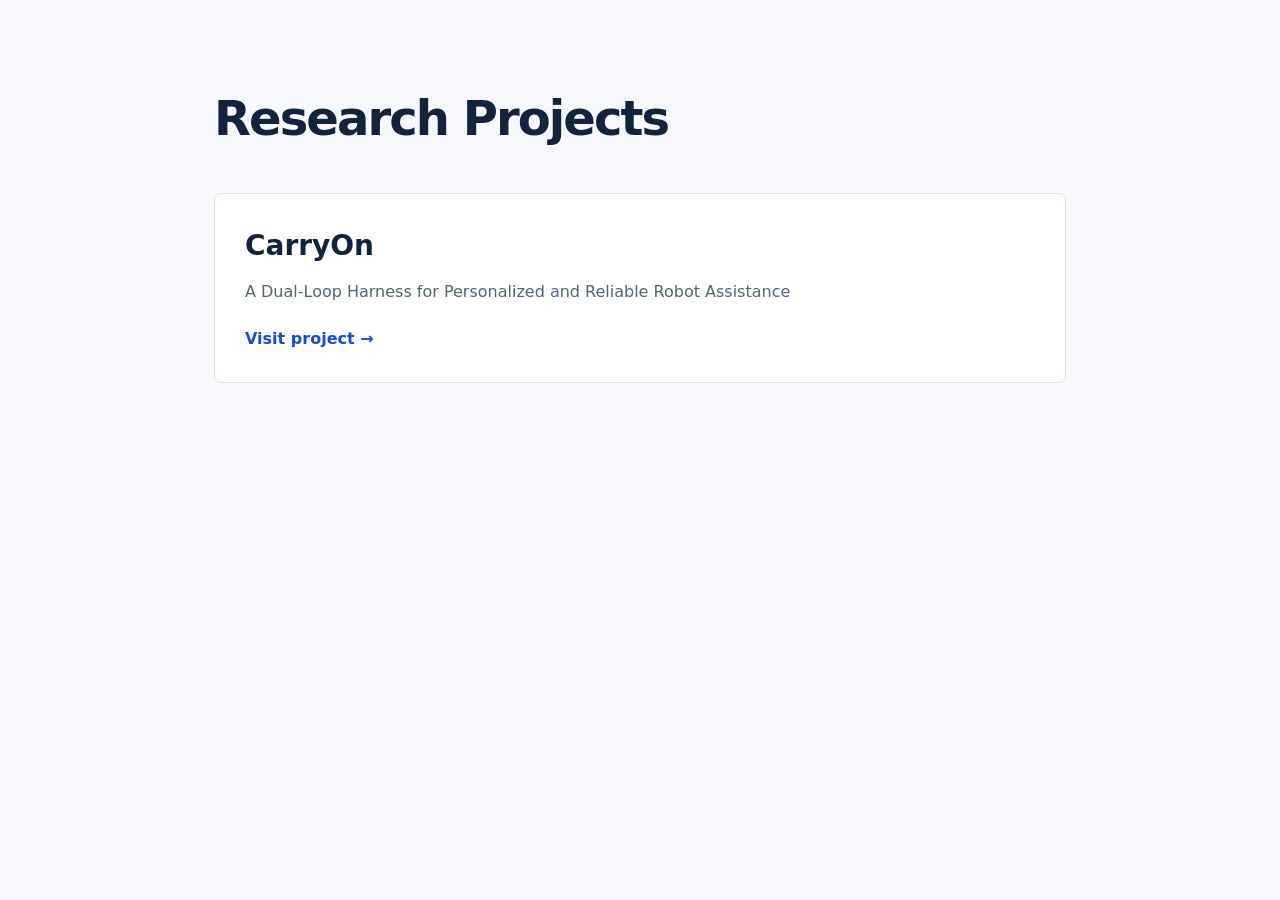
<file: index.html>
<!doctype html>
<html lang="en">
<head>
<meta charset="utf-8">
<meta name="viewport" content="width=device-width, initial-scale=1">
<title>Research Projects</title>
<meta name="description" content="Research project websites.">
<link rel="canonical" href="https://vincent2311.github.io/Projects/">
<style>
*{box-sizing:border-box}body{margin:0;background:#f7f9fc;color:#13233c;font-family:system-ui,-apple-system,BlinkMacSystemFont,"Segoe UI",sans-serif;line-height:1.6}main{max-width:900px;margin:0 auto;padding:80px 24px}h1{font-size:clamp(2rem,6vw,3rem);letter-spacing:-.04em;margin:0 0 36px}.project{display:block;padding:30px;background:#fff;border:1px solid #dce3ee;border-radius:8px;text-decoration:none;color:inherit}.project:hover,.project:focus-visible{border-color:#164bd9;outline:2px solid #164bd9;outline-offset:3px}.project h2{font-size:28px;margin:0 0 10px}.project p{margin:0 0 22px;color:#53637a}.project span{color:#164bd9;font-weight:600}
</style>
</head>
<body><main><h1>Research Projects</h1><a class="project" href="CarryOn/"><h2>CarryOn</h2><p>A Dual-Loop Harness for Personalized and Reliable Robot Assistance</p><span>Visit project &#8594;</span></a></main></body>
</html>
</file>
